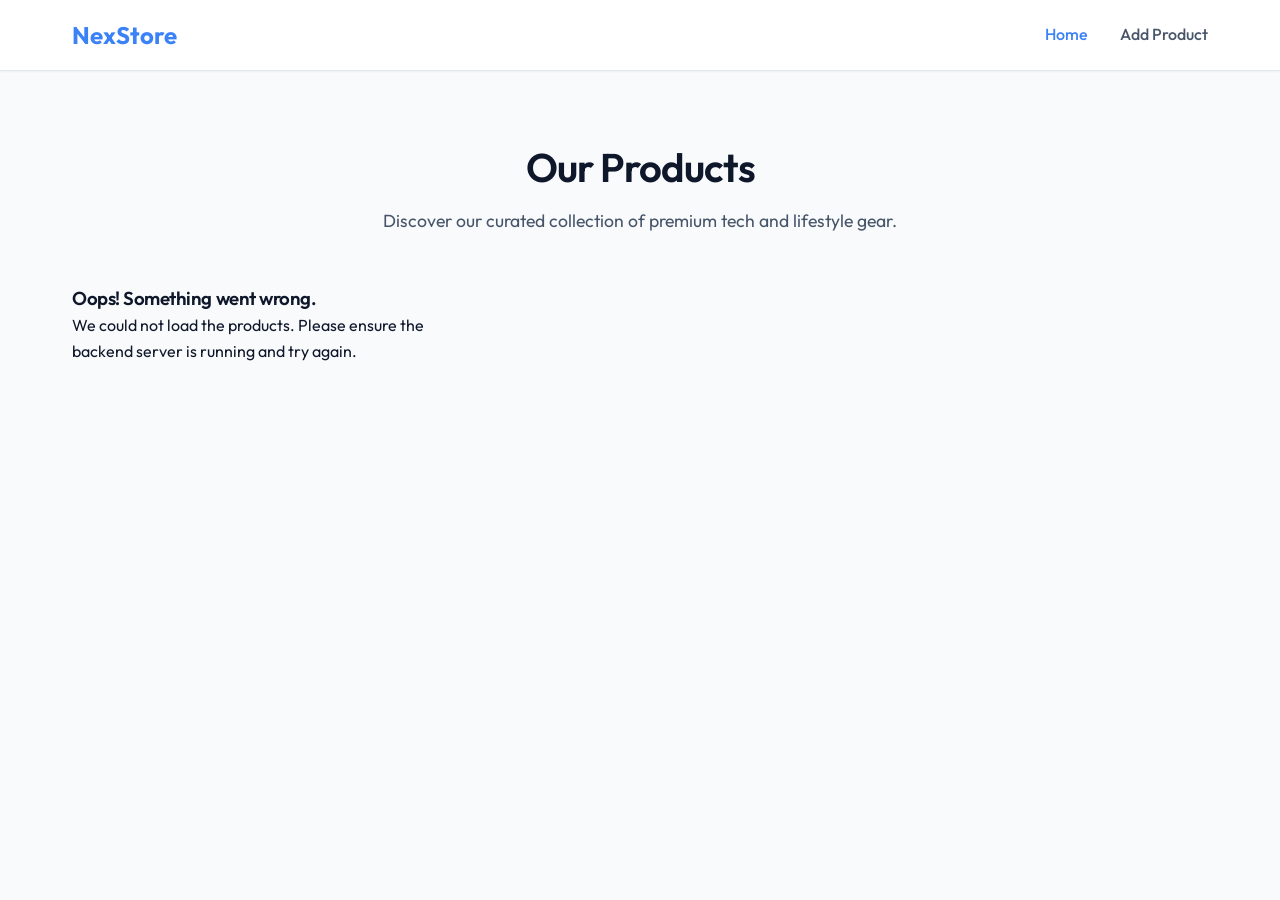
<file: index.html>
<!DOCTYPE html>
<html lang="en">
<head>
    <meta charset="UTF-8">
    <meta name="viewport" content="width=device-width, initial-scale=1.0">
    <meta name="description" content="Discover our curated collection of premium tech and lifestyle gear at NexStore.">
    <title>NexStore | Our Products</title>
    <!-- Modern Google Font -->
    <link rel="preconnect" href="https://fonts.googleapis.com">
    <link rel="preconnect" href="https://fonts.gstatic.com" crossorigin>
    <link href="https://fonts.googleapis.com/css2?family=Outfit:wght@300;400;600;700&display=swap" rel="stylesheet">
    <!-- Main Stylesheet -->
    <link rel="stylesheet" href="style.css">
</head>
<body>
    <nav class="navbar">
        <div class="nav-container">
            <div class="logo">NexStore</div>
            <ul class="nav-links">
                <li><a href="index.html" class="active">Home</a></li>
                <li><a href="add-product.html">Add Product</a></li>
            </ul>
        </div>
    </nav>

    <header class="hero">
        <h1 class="hero-title">Our Products</h1>
        <p class="hero-subtitle">Discover our curated collection of premium tech and lifestyle gear.</p>
    </header>

    <main class="main-content">
        <!-- Products container where items will be injected by JavaScript -->
        <div id="products-container" class="products-grid">
            <div class="spinner-container" id="loading-spinner">
                <div class="spinner"></div>
                <p>Loading amazing products...</p>
            </div>
        </div>
    </main>

    <!-- Scripts -->
    <script src="home.js"></script>
</body>
</html>
</file>
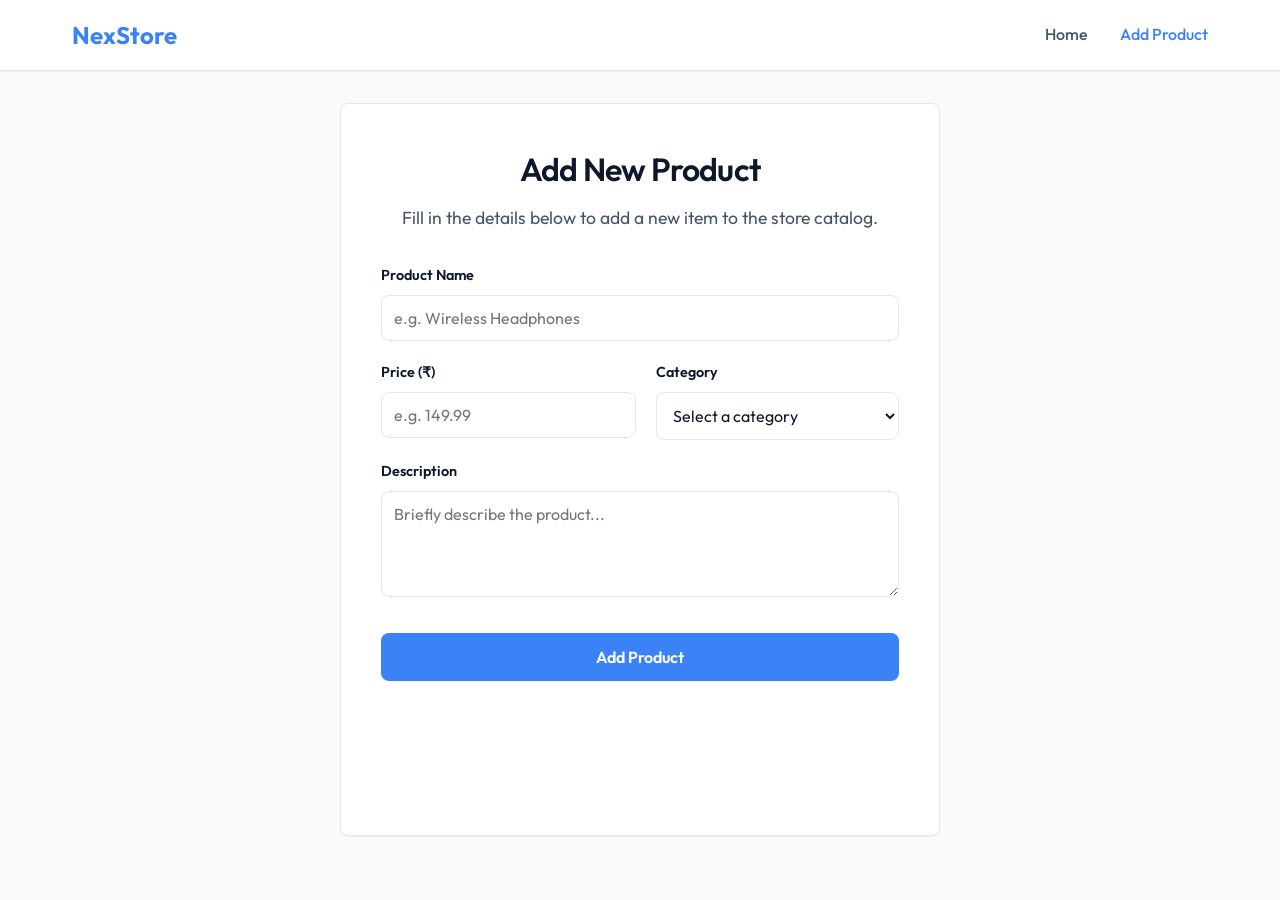
<file: add-product.html>
<!DOCTYPE html>
<html lang="en">
<head>
    <meta charset="UTF-8">
    <meta name="viewport" content="width=device-width, initial-scale=1.0">
    <meta name="description" content="Add a new product to NexStore.">
    <title>NexStore | Add Product</title>
    <!-- Modern Google Font -->
    <link rel="preconnect" href="https://fonts.googleapis.com">
    <link rel="preconnect" href="https://fonts.gstatic.com" crossorigin>
    <link href="https://fonts.googleapis.com/css2?family=Outfit:wght@300;400;600;700&display=swap" rel="stylesheet">
    <!-- Main Stylesheet -->
    <link rel="stylesheet" href="style.css">
</head>
<body>
    <nav class="navbar">
        <div class="nav-container">
            <div class="logo">NexStore</div>
            <ul class="nav-links">
                <li><a href="index.html">Home</a></li>
                <li><a href="add-product.html" class="active">Add Product</a></li>
            </ul>
        </div>
    </nav>

    <main class="main-content form-page">
        <div class="form-container">
            <header class="form-header">
                <h1 class="hero-title">Add New Product</h1>
                <p class="hero-subtitle">Fill in the details below to add a new item to the store catalog.</p>
            </header>

            <form id="add-product-form" class="styled-form">
                <div id="message-container" class="message-container"></div>

                <div class="form-group">
                    <label for="name">Product Name</label>
                    <input type="text" id="name" name="name" placeholder="e.g. Wireless Headphones" required>
                </div>

                <div class="form-row">
                    <div class="form-group">
                        <label for="price">Price (₹)</label>
                        <input type="number" id="price" name="price" step="0.01" min="0.01" placeholder="e.g. 149.99" required>
                    </div>

                    <div class="form-group">
                        <label for="category">Category</label>
                        <select id="category" name="category" required>
                            <option value="" disabled selected>Select a category</option>
                            <option value="Electronics">Electronics</option>
                            <option value="Furniture">Furniture</option>
                            <option value="Clothing">Clothing</option>
                            <option value="Accessories">Accessories</option>
                        </select>
                    </div>
                </div>

                <div class="form-group">
                    <label for="description">Description</label>
                    <textarea id="description" name="description" rows="4" placeholder="Briefly describe the product..." required></textarea>
                </div>

                <button type="submit" class="btn-submit" id="submit-btn">
                    <span>Add Product</span>
                </button>
            </form>
        </div>
    </main>

    <!-- Scripts -->
    <script src="add-product.js"></script>
</body>
</html>
</file>
<file: style.css>
/* Base Reset & Variables */
:root {
    --bg-color: #f8fafc; /* Very light slate background */
    --surface-color: #ffffff; /* White cards/navbar */
    --text-primary: #0f172a; /* Dark text for readability */
    --text-secondary: #475569; /* Lighter text for descriptions */
    --primary-color: #3b82f6; /* Clean modern blue */
    --primary-hover: #2563eb;
    --danger-color: #ef4444; /* Clean red for delete */
    --danger-hover: #dc2626;
    --border-color: #e2e8f0;
    --shadow-sm: 0 1px 2px 0 rgba(0, 0, 0, 0.05);
    --shadow-md: 0 4px 6px -1px rgba(0, 0, 0, 0.1), 0 2px 4px -1px rgba(0, 0, 0, 0.06);
    --radius: 8px;
    --transition: all 0.2s ease-in-out;
}

* {
    margin: 0;
    padding: 0;
    box-sizing: border-box;
}

body {
    font-family: 'Outfit', -apple-system, BlinkMacSystemFont, "Segoe UI", Roboto, sans-serif;
    background-color: var(--bg-color);
    color: var(--text-primary);
    line-height: 1.6;
    min-height: 100vh;
    display: flex;
    flex-direction: column;
}

/* Typography */
h1, h2, h3 {
    font-weight: 600;
    letter-spacing: -0.025em;
}

a {
    text-decoration: none;
    color: inherit;
    transition: var(--transition);
}

/* Navbar */
.navbar {
    background-color: var(--surface-color);
    border-bottom: 1px solid var(--border-color);
    box-shadow: var(--shadow-sm);
    position: sticky;
    top: 0;
    z-index: 100;
}

.nav-container {
    max-width: 1200px;
    margin: 0 auto;
    padding: 1rem 2rem;
    display: flex;
    justify-content: space-between;
    align-items: center;
}

.logo {
    font-size: 1.5rem;
    font-weight: 700;
    color: var(--primary-color);
}

.nav-links {
    list-style: none;
    display: flex;
    gap: 2rem;
}

.nav-links a {
    color: var(--text-secondary);
    font-weight: 500;
}

.nav-links a:hover,
.nav-links a.active {
    color: var(--primary-color);
}

/* Hero Section */
.hero {
    text-align: center;
    padding: 4rem 2rem 3rem;
    max-width: 800px;
    margin: 0 auto;
}

.hero-title {
    font-size: 2.5rem;
    margin-bottom: 0.5rem;
}

.hero-subtitle {
    font-size: 1.1rem;
    color: var(--text-secondary);
}

/* Layout */
.main-content {
    flex-grow: 1;
    max-width: 1200px;
    margin: 0 auto;
    padding: 0 2rem 4rem;
    width: 100%;
}

/* Grid */
.products-grid {
    display: grid;
    grid-template-columns: repeat(auto-fill, minmax(300px, 1fr));
    gap: 2rem;
}

/* Product Cards */
.product-card {
    background-color: var(--surface-color);
    border-radius: var(--radius);
    padding: 1.5rem;
    box-shadow: var(--shadow-sm);
    border: 1px solid var(--border-color);
    display: flex;
    flex-direction: column;
    transition: var(--transition);
}

.product-card:hover {
    box-shadow: var(--shadow-md);
    transform: translateY(-2px);
}

.product-category {
    font-size: 0.75rem;
    text-transform: uppercase;
    letter-spacing: 0.05em;
    color: var(--primary-color);
    font-weight: 600;
    margin-bottom: 0.5rem;
    display: inline-block;
}

.product-name {
    font-size: 1.25rem;
    margin-bottom: 0.25rem;
}

.product-price {
    font-size: 1.5rem;
    font-weight: 700;
    color: var(--text-primary);
    margin-bottom: 1rem;
}

.product-description {
    color: var(--text-secondary);
    font-size: 0.95rem;
    line-height: 1.5;
    flex-grow: 1;
    margin-bottom: 1.5rem;
}

/* Delete Button */
.delete-btn {
    background-color: var(--surface-color);
    color: var(--danger-color);
    border: 1px solid var(--danger-color);
    padding: 0.5rem;
    border-radius: var(--radius);
    cursor: pointer;
    font-weight: 500;
    font-family: inherit;
    transition: var(--transition);
    text-align: center;
    width: 100%;
}

.delete-btn:hover {
    background-color: var(--danger-color);
    color: white;
}

/* Forms */
.form-page {
    display: flex;
    justify-content: center;
    padding-top: 2rem;
}

.form-container {
    background-color: var(--surface-color);
    padding: 2.5rem;
    border-radius: var(--radius);
    width: 100%;
    max-width: 600px;
    box-shadow: var(--shadow-sm);
    border: 1px solid var(--border-color);
}

.form-header {
    text-align: center;
    margin-bottom: 2rem;
}

.form-header .hero-title {
    font-size: 2rem;
    margin-bottom: 0.5rem;
}

.styled-form {
    display: flex;
    flex-direction: column;
    gap: 1.25rem;
}

.form-group {
    display: flex;
    flex-direction: column;
    gap: 0.5rem;
}

.form-row {
    display: flex;
    gap: 1.25rem;
}

.form-row .form-group {
    flex: 1;
}

label {
    font-size: 0.9rem;
    font-weight: 600;
    color: var(--text-primary);
}

input, select, textarea {
    background-color: var(--surface-color);
    border: 1px solid var(--border-color);
    border-radius: var(--radius);
    padding: 0.75rem;
    color: var(--text-primary);
    font-family: inherit;
    font-size: 1rem;
    transition: var(--transition);
}

input:focus, select:focus, textarea:focus {
    outline: none;
    border-color: var(--primary-color);
    box-shadow: 0 0 0 3px rgba(59, 130, 246, 0.15);
}

.btn-submit {
    background-color: var(--primary-color);
    color: white;
    border: none;
    border-radius: var(--radius);
    padding: 0.875rem;
    font-size: 1rem;
    font-weight: 600;
    cursor: pointer;
    font-family: inherit;
    transition: var(--transition);
    margin-top: 1rem;
}

.btn-submit:hover {
    background-color: var(--primary-hover);
}

/* Messages */
.message-container {
    padding: 1rem;
    border-radius: var(--radius);
    font-size: 0.9rem;
    font-weight: 500;
    display: none;
}

.message-container.success {
    display: block;
    background-color: #f0fdf4;
    color: #166534;
    border: 1px solid #bbf7d0;
}

.message-container.error {
    display: block;
    background-color: #fef2f2;
    color: #991b1b;
    border: 1px solid #fecaca;
}

.empty-message {
    text-align: center;
    color: var(--text-secondary);
    padding: 3rem;
    grid-column: 1 / -1;
    background-color: var(--surface-color);
    border-radius: var(--radius);
    border: 1px dashed var(--border-color);
}

/* Spinner */
.spinner-container {
    text-align: center;
    padding: 3rem;
    grid-column: 1 / -1;
    color: var(--text-secondary);
}
.spinner { display: none; } /* Kept hidden for simplicity */

/* Mobile Responsive */
@media (max-width: 768px) {
    .nav-container {
        flex-direction: column;
        gap: 1rem;
    }
    
    .hero {
        padding: 3rem 1rem 2rem;
    }
    
    .form-row {
        flex-direction: column;
        gap: 1.25rem;
    }
    
    .form-container {
        padding: 1.5rem;
    }
}
</file>
